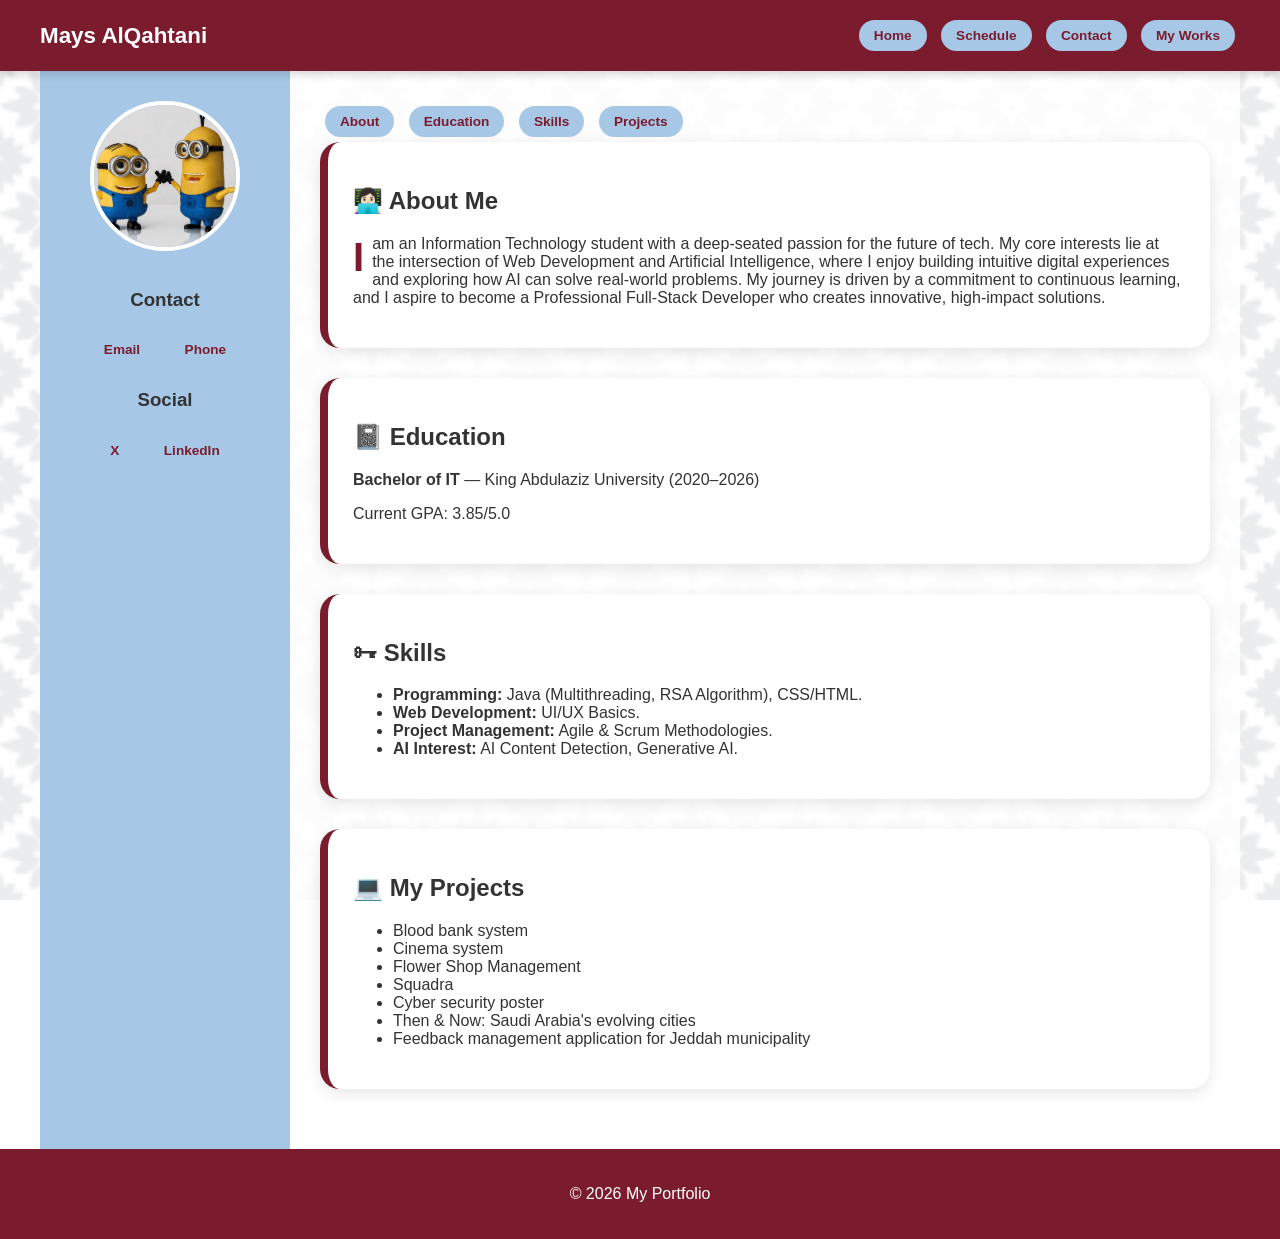
<file: index.html>
<!DOCTYPE html>
<html lang="en">
<head>
    <meta charset="UTF-8">
    <meta name="viewport" content="width=device-width, initial-scale=1.0">
    <title>Mays Portfolio</title>
    <link rel="stylesheet" href="style.css">
</head>
<body>

<header>
    <div class="header-container">
        <h1>Mays AlQahtani</h1>
        <nav>
          <a href="index.html">Home</a>
          <a href="schedule.html">Schedule</a>
          <a href="contact.html">Contact</a>
          <a href="myworks.html">My Works</a>
        </nav>
    </div>
</header>

<div class="container">

    <aside class="sidebar">
        <img src="images/profile.jpg" class="profile" alt="Profile">
        
        <h3>Contact</h3>
        <a href="mailto:maysalqahtani@gmail.com">Email</a>
        <a href="tel:+966553243057">Phone</a>
        
        <h3>Social</h3>
        <a href="https://x.com/maqh41" target="_blank">X</a>
        <a href="https://www.linkedin.com/in/mays-alqahtani-492a261a1/" target="_blank">LinkedIn</a>
    </aside>

    <main class="content">

        <nav class="jump-links">
            <a href="#about">About</a>
            <a href="#education">Education</a>
            <a href="#skills">Skills</a>
            <a href="#projects">Projects</a>
        </nav>

        <section id="about" class="card-section">
            <div class="section-header">
                <h2>👩🏻‍💻 About Me</h2>
            </div>
            <p class="about-text">
                I am an Information Technology student with a deep-seated passion for the future of tech. 
                My core interests lie at the intersection of Web Development and Artificial Intelligence, where I enjoy building intuitive digital experiences and exploring how AI can solve real-world problems. 
                My journey is driven by a commitment to continuous learning, and I aspire to become a Professional Full-Stack Developer who creates innovative, high-impact solutions.
            </p>
        </section>

        <section id="education" class="card-section">
            <div class="section-header">
                <h2>📓 Education</h2>
            </div>
            <p><strong>Bachelor of IT</strong> — King Abdulaziz University (2020–2026)</p>
            <p>Current GPA: 3.85/5.0</p>
        </section>

        <section id="skills" class="card-section">
            <div class="section-header">
                <h2>🗝 Skills</h2>
            </div>
            <ul>
                <li><strong>Programming:</strong> Java (Multithreading, RSA Algorithm), CSS/HTML.</li>
                <li><strong>Web Development:</strong> UI/UX Basics.</li>
                <li><strong>Project Management:</strong> Agile & Scrum Methodologies.</li>
                <li><strong>AI Interest:</strong> AI Content Detection, Generative AI.</li>
            </ul>
        </section>

        <section id="projects" class="card-section">
            <div class="section-header">
                <h2>💻 My Projects</h2>
            </div>
            <ul>
                <li>Blood bank system</li>
                <li>Cinema system</li>
                <li>Flower Shop Management</li>
                <li>Squadra</li>
                <li>Cyber security poster</li>
                <li>Then & Now: Saudi Arabia's evolving cities</li>
                <li>Feedback management application for Jeddah municipality</li>
            </ul>
        </section>

    </main>

</div>

<footer>
    <p>© 2026 My Portfolio</p>
</footer>

</body>
</html>
</file>
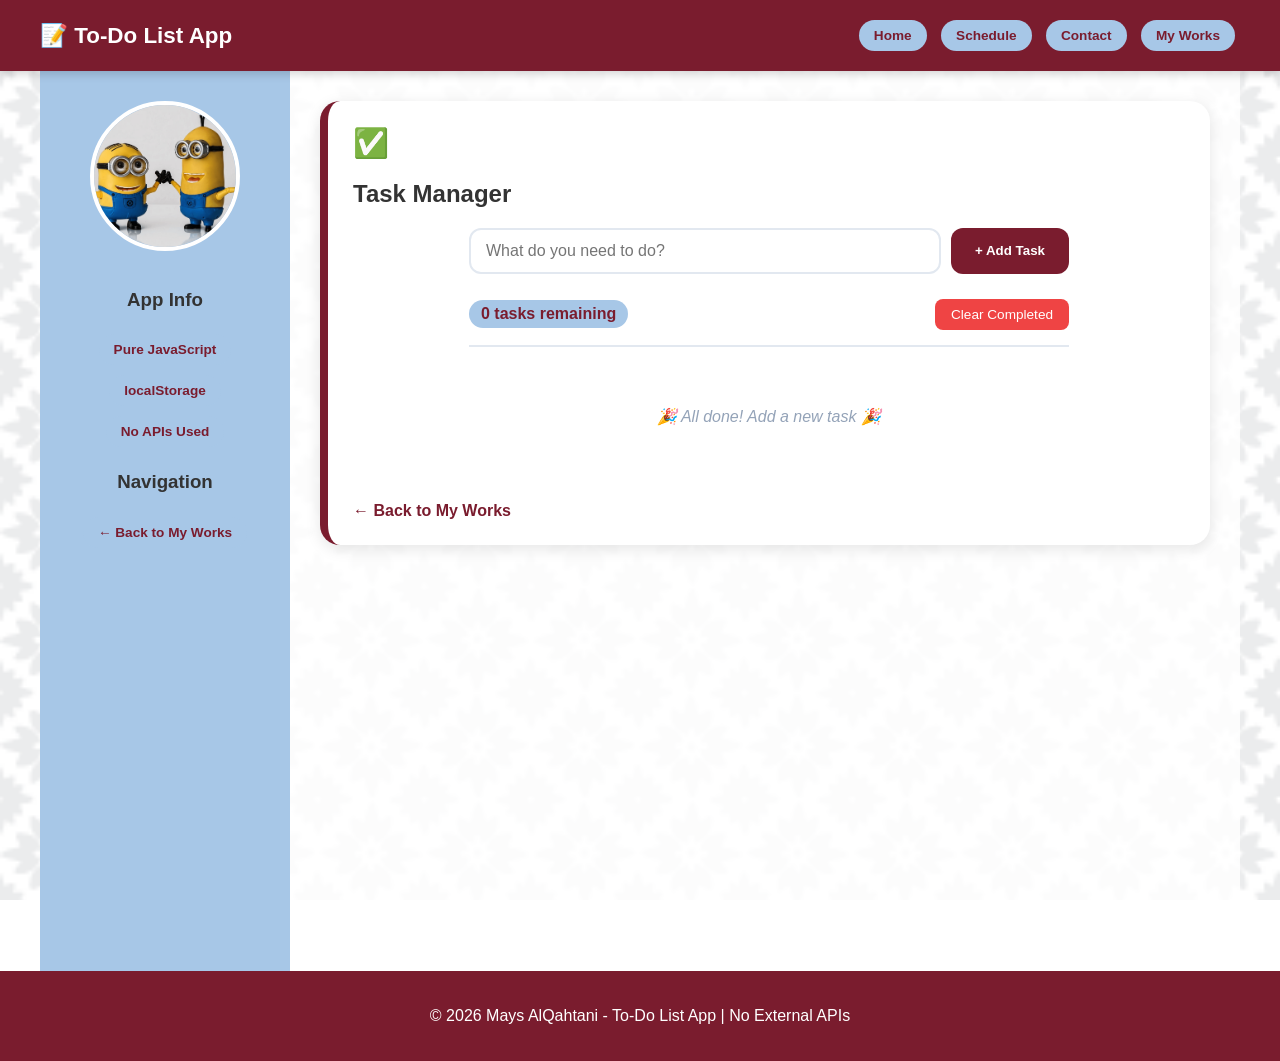
<file: app1.html>
<!DOCTYPE html>
<html lang="en">
<head>
    <meta charset="UTF-8">
    <meta name="viewport" content="width=device-width, initial-scale=1.0">
    <title>To-Do List App - Mays Portfolio</title>
    <link rel="stylesheet" href="style.css">
    <style>
        .todo-container {
            max-width: 600px;
            margin: 0 auto;
        }
        
        .todo-input-group {
            display: flex;
            gap: 10px;
            margin-bottom: 25px;
            flex-wrap: wrap;
        }
        
        .todo-input {
            flex: 1;
            padding: 12px 15px;
            border: 2px solid #e2e8f0;
            border-radius: 12px;
            font-size: 1rem;
            transition: border-color 0.2s;
        }
        
        .todo-input:focus {
            outline: none;
            border-color: var(--maroon);
        }
        
        .btn-add {
            background: var(--maroon);
            color: white;
            border: none;
            padding: 12px 24px;
            border-radius: 12px;
            font-weight: bold;
            cursor: pointer;
            transition: transform 0.2s, background 0.2s;
        }
        
        .btn-add:hover {
            background: #5e1524;
            transform: scale(1.02);
        }
        
        .todo-stats {
            display: flex;
            justify-content: space-between;
            align-items: center;
            margin-bottom: 20px;
            padding-bottom: 15px;
            border-bottom: 2px solid #e2e8f0;
        }
        
        .task-count {
            background: var(--pastel-blue);
            padding: 5px 12px;
            border-radius: 20px;
            font-weight: bold;
            color: var(--maroon);
        }
        
        .btn-clear {
            background: #ef4444;
            color: white;
            border: none;
            padding: 8px 16px;
            border-radius: 8px;
            cursor: pointer;
            font-size: 0.85rem;
        }
        
        .btn-clear:hover {
            background: #dc2626;
        }
        
        .todo-list {
            list-style: none;
            padding: 0;
        }
        
        .todo-item {
            display: flex;
            align-items: center;
            justify-content: space-between;
            background: #f8fafc;
            padding: 12px 15px;
            margin-bottom: 10px;
            border-radius: 12px;
            transition: all 0.2s;
            animation: fadeIn 0.3s ease;
        }
        
        .todo-item:hover {
            transform: translateX(5px);
            background: #f1f5f9;
        }
        
        @keyframes fadeIn {
            from {
                opacity: 0;
                transform: translateY(-10px);
            }
            to {
                opacity: 1;
                transform: translateY(0);
            }
        }
        
        .todo-check {
            margin-right: 12px;
            width: 22px;
            height: 22px;
            cursor: pointer;
            accent-color: var(--maroon);
        }
        
        .todo-text {
            flex: 1;
            font-size: 1rem;
            word-break: break-word;
        }
        
        .todo-text.completed {
            text-decoration: line-through;
            color: #94a3b8;
        }
        
        .todo-date {
            font-size: 0.7rem;
            color: #94a3b8;
            margin-right: 10px;
        }
        
        .delete-btn {
            background: none;
            border: none;
            font-size: 1.2rem;
            cursor: pointer;
            color: #ef4444;
            padding: 5px 10px;
            border-radius: 8px;
            transition: background 0.2s;
        }
        
        .delete-btn:hover {
            background: #fee2e2;
        }
        
        .empty-message {
            text-align: center;
            color: #94a3b8;
            padding: 40px;
            font-style: italic;
        }
        
        .back-link {
            display: inline-block;
            margin-top: 20px;
            color: var(--maroon);
            text-decoration: none;
            font-weight: bold;
        }
        
        .back-link:hover {
            text-decoration: underline;
        }
    </style>
</head>
<body>

<header>
    <div class="header-container">
        <h1>📝 To-Do List App</h1>
        <nav>
            <a href="index.html">Home</a>
            <a href="schedule.html">Schedule</a>
            <a href="contact.html">Contact</a>
            <a href="myworks.html">My Works</a>
        </nav>
    </div>
</header>

<div class="container">
    <aside class="sidebar">
        <img src="images/profile.jpg" class="profile" alt="Profile Picture">
        <h3>App Info</h3>
        <a href="#">Pure JavaScript</a>
        <a href="#">localStorage</a>
        <a href="#">No APIs Used</a>
        <h3>Navigation</h3>
        <a href="myworks.html">← Back to My Works</a>
    </aside>

    <main class="content">
        <section class="card-section">
            <div class="section-header">
                <span class="section-icon">✅</span>
                <h2>Task Manager</h2>
            </div>
            
            <div class="todo-container">
                <div class="todo-input-group">
                    <input type="text" id="taskInput" class="todo-input" placeholder="What do you need to do?" onkeypress="if(event.key==='Enter') addTask()">
                    <button class="btn-add" onclick="addTask()">+ Add Task</button>
                </div>
                
                <div class="todo-stats">
                    <span class="task-count" id="taskCount">0 tasks remaining</span>
                    <button class="btn-clear" onclick="clearCompleted()">Clear Completed</button>
                </div>
                
                <ul class="todo-list" id="todoList">
                    <li class="empty-message">✨ Add your first task above! ✨</li>
                </ul>
            </div>
            
            <a href="myworks.html" class="back-link">← Back to My Works</a>
        </section>
    </main>
</div>

<footer>
    <p>© 2026 Mays AlQahtani - To-Do List App | No External APIs</p>
</footer>

<script>
    // Load tasks from localStorage
    let tasks = JSON.parse(localStorage.getItem('tasks')) || [];
    
    // Save tasks to localStorage
    function saveTasks() {
        localStorage.setItem('tasks', JSON.stringify(tasks));
    }
    
    // Add a new task
    function addTask() {
        const input = document.getElementById('taskInput');
        const taskText = input.value.trim();
        
        if (taskText === '') {
            alert('Please enter a task!');
            return;
        }
        
        const task = {
            id: Date.now(),
            text: taskText,
            completed: false,
            createdAt: new Date().toLocaleDateString()
        };
        
        tasks.push(task);
        saveTasks();
        input.value = '';
        renderTasks();
    }
    
    // Toggle task completion
    function toggleTask(id) {
        const task = tasks.find(t => t.id === id);
        if (task) {
            task.completed = !task.completed;
            saveTasks();
            renderTasks();
        }
    }
    
    // Delete a task
    function deleteTask(id) {
        tasks = tasks.filter(t => t.id !== id);
        saveTasks();
        renderTasks();
    }
    
    // Clear all completed tasks
    function clearCompleted() {
        tasks = tasks.filter(t => !t.completed);
        saveTasks();
        renderTasks();
    }
    
    // Render tasks to the DOM
    function renderTasks() {
        const todoList = document.getElementById('todoList');
        const taskCountSpan = document.getElementById('taskCount');
        
        const remainingTasks = tasks.filter(t => !t.completed).length;
        taskCountSpan.textContent = `${remainingTasks} task${remainingTasks !== 1 ? 's' : ''} remaining`;
        
        if (tasks.length === 0) {
            todoList.innerHTML = '<li class="empty-message">🎉 All done! Add a new task 🎉</li>';
            return;
        }
        
        todoList.innerHTML = tasks.map(task => `
            <li class="todo-item" data-id="${task.id}">
                <input type="checkbox" class="todo-check" ${task.completed ? 'checked' : ''} onchange="toggleTask(${task.id})">
                <span class="todo-text ${task.completed ? 'completed' : ''}">${escapeHtml(task.text)}</span>
                <span class="todo-date">${task.createdAt}</span>
                <button class="delete-btn" onclick="deleteTask(${task.id})">🗑️</button>
            </li>
        `).join('');
    }
    
    // Helper function to escape HTML
    function escapeHtml(text) {
        const div = document.createElement('div');
        div.textContent = text;
        return div.innerHTML;
    }
    
    // Initial render
    renderTasks();
</script>

</body>
</html>
</file>
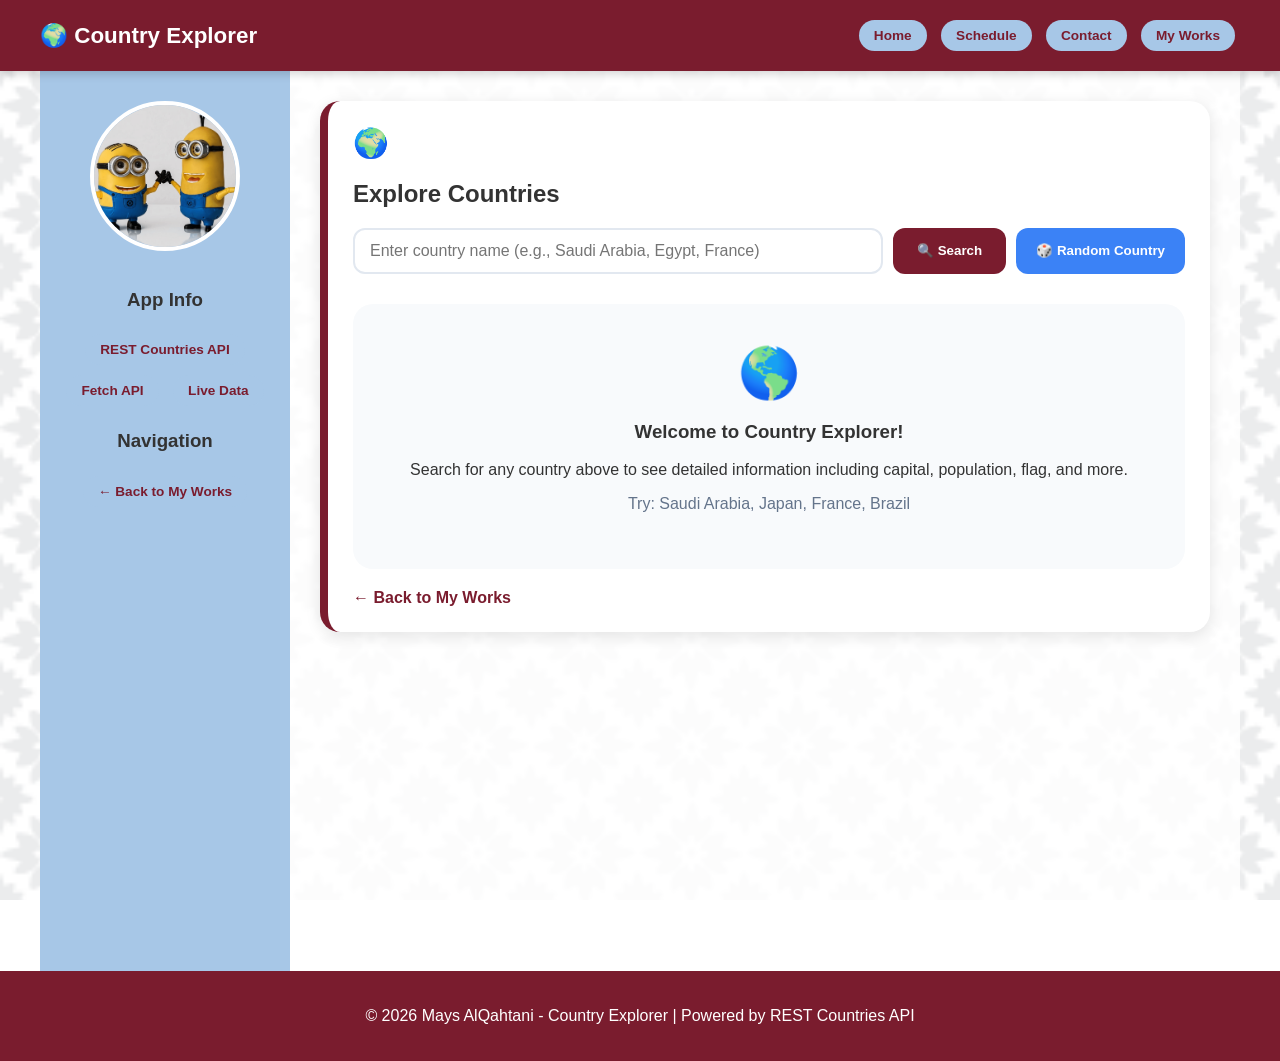
<file: app2.html>
<!DOCTYPE html>
<html lang="en">
<head>
    <meta charset="UTF-8">
    <meta name="viewport" content="width=device-width, initial-scale=1.0">
    <title>Country Explorer - Mays Portfolio</title>
    <link rel="stylesheet" href="style.css">
    <style>
        .search-container {
            display: flex;
            gap: 10px;
            margin-bottom: 30px;
            flex-wrap: wrap;
        }
        
        .search-input {
            flex: 1;
            padding: 12px 15px;
            border: 2px solid #e2e8f0;
            border-radius: 12px;
            font-size: 1rem;
        }
        
        .search-input:focus {
            outline: none;
            border-color: var(--maroon);
        }
        
        .btn-search {
            background: var(--maroon);
            color: white;
            border: none;
            padding: 12px 24px;
            border-radius: 12px;
            font-weight: bold;
            cursor: pointer;
        }
        
        .btn-random {
            background: #3b82f6;
            color: white;
            border: none;
            padding: 12px 20px;
            border-radius: 12px;
            font-weight: bold;
            cursor: pointer;
        }
        
        .loading {
            text-align: center;
            padding: 40px;
        }
        
        .spinner {
            border: 4px solid #f3f3f3;
            border-top: 4px solid var(--maroon);
            border-radius: 50%;
            width: 50px;
            height: 50px;
            animation: spin 1s linear infinite;
            margin: 0 auto 15px;
        }
        
        @keyframes spin {
            0% { transform: rotate(0deg); }
            100% { transform: rotate(360deg); }
        }
        
        .error-message {
            background: #fee2e2;
            color: #dc2626;
            padding: 20px;
            border-radius: 12px;
            text-align: center;
        }
        
        .country-card {
            background: #f8fafc;
            border-radius: 20px;
            overflow: hidden;
            animation: fadeIn 0.4s ease;
        }
        
        .country-header {
            background: linear-gradient(135deg, var(--maroon), #5e1524);
            color: white;
            padding: 20px;
            text-align: center;
        }
        
        .country-flag {
            font-size: 80px;
            margin-bottom: 10px;
        }
        
        .country-name {
            font-size: 2rem;
            margin: 10px 0;
        }
        
        .country-info {
            padding: 25px;
        }
        
        .info-grid {
            display: grid;
            grid-template-columns: repeat(auto-fit, minmax(200px, 1fr));
            gap: 20px;
            margin-bottom: 20px;
        }
        
        .info-item {
            background: white;
            padding: 15px;
            border-radius: 12px;
            box-shadow: 0 1px 3px rgba(0,0,0,0.1);
        }
        
        .info-label {
            font-weight: bold;
            color: var(--maroon);
            display: block;
            margin-bottom: 5px;
            font-size: 0.85rem;
            text-transform: uppercase;
        }
        
        .info-value {
            font-size: 1.1rem;
        }
        
        .languages-list {
            display: flex;
            flex-wrap: wrap;
            gap: 8px;
            margin-top: 10px;
        }
        
        .language-tag {
            background: var(--pastel-blue);
            padding: 5px 12px;
            border-radius: 20px;
            font-size: 0.85rem;
        }
        
        .borders-list {
            display: flex;
            flex-wrap: wrap;
            gap: 8px;
            margin-top: 10px;
        }
        
        .border-tag {
            background: #e2e8f0;
            padding: 5px 12px;
            border-radius: 20px;
            font-size: 0.85rem;
        }
        
        @keyframes fadeIn {
            from { opacity: 0; transform: translateY(20px); }
            to { opacity: 1; transform: translateY(0); }
        }
        
        .back-link {
            display: inline-block;
            margin-top: 20px;
            color: var(--maroon);
            text-decoration: none;
            font-weight: bold;
        }
    </style>
</head>
<body>

<header>
    <div class="header-container">
        <h1>🌍 Country Explorer</h1>
        <nav>
            <a href="index.html">Home</a>
            <a href="schedule.html">Schedule</a>
            <a href="contact.html">Contact</a>
            <a href="myworks.html">My Works</a>
        </nav>
    </div>
</header>

<div class="container">
    <aside class="sidebar">
        <img src="images/profile.jpg" class="profile" alt="Profile Picture">
        <h3>App Info</h3>
        <a href="#">REST Countries API</a>
        <a href="#">Fetch API</a>
        <a href="#">Live Data</a>
        <h3>Navigation</h3>
        <a href="myworks.html">← Back to My Works</a>
    </aside>

    <main class="content">
        <section class="card-section">
            <div class="section-header">
                <span class="section-icon">🌍</span>
                <h2>Explore Countries</h2>
            </div>
            
            <div class="search-container">
                <input type="text" id="countryInput" class="search-input" placeholder="Enter country name (e.g., Saudi Arabia, Egypt, France)" onkeypress="if(event.key==='Enter') searchCountry()">
                <button class="btn-search" onclick="searchCountry()">🔍 Search</button>
                <button class="btn-random" onclick="randomCountry()">🎲 Random Country</button>
            </div>
            
            <div id="resultContainer">
                <!-- Results will appear here -->
                <div class="country-card" style="text-align: center; padding: 40px; background: #f8fafc;">
                    <span style="font-size: 50px;">🌎</span>
                    <h3>Welcome to Country Explorer!</h3>
                    <p>Search for any country above to see detailed information including capital, population, flag, and more.</p>
                    <p style="margin-top: 15px; color: #64748b;">Try: Saudi Arabia, Japan, France, Brazil</p>
                </div>
            </div>
            
            <a href="myworks.html" class="back-link">← Back to My Works</a>
        </section>
    </main>
</div>

<footer>
    <p>© 2026 Mays AlQahtani - Country Explorer | Powered by REST Countries API</p>
</footer>

<script>
    const API_BASE = 'https://restcountries.com/v3.1';
    
    async function searchCountry() {
        const input = document.getElementById('countryInput');
        const countryName = input.value.trim();
        
        if (!countryName) {
            alert('Please enter a country name!');
            return;
        }
        
        showLoading();
        
        try {
            const response = await fetch(`${API_BASE}/name/${encodeURIComponent(countryName)}?fullText=false`);
            
            if (!response.ok) {
                if (response.status === 404) {
                    showError(`No country found with name "${countryName}". Please check spelling and try again.`);
                } else {
                    showError('Something went wrong. Please try again later.');
                }
                return;
            }
            
            const data = await response.json();
            if (data && data.length > 0) {
                displayCountry(data[0]);
            } else {
                showError(`No results found for "${countryName}"`);
            }
        } catch (error) {
            console.error('Error fetching country data:', error);
            showError('Network error. Please check your connection and try again.');
        }
    }
    
    async function randomCountry() {
        showLoading();
        
        try {
            // Get a list of all countries
            const response = await fetch(`${API_BASE}/all?fields=name,cca3`);
            const allCountries = await response.json();
            
            // Pick a random country
            const randomIndex = Math.floor(Math.random() * allCountries.length);
            const randomCountryCode = allCountries[randomIndex].cca3;
            
            // Fetch details for the random country
            const detailResponse = await fetch(`${API_BASE}/alpha/${randomCountryCode}`);
            const countryData = await detailResponse.json();
            
            displayCountry(countryData);
            
            // Update input field
            document.getElementById('countryInput').value = countryData.name.common;
            
        } catch (error) {
            console.error('Error fetching random country:', error);
            showError('Could not fetch a random country. Please try again.');
        }
    }
    
    function displayCountry(country) {
        const container = document.getElementById('resultContainer');
        
        // Get capital (handling multiple capitals)
        const capital = country.capital ? country.capital.join(', ') : 'N/A';
        
        // Get currencies
        let currencies = 'N/A';
        if (country.currencies) {
            currencies = Object.values(country.currencies).map(c => `${c.name} (${c.symbol || ''})`).join(', ');
        }
        
        // Get languages
        let languages = [];
        if (country.languages) {
            languages = Object.values(country.languages);
        }
        
        // Get borders
        let borders = country.borders || [];
        
        // Get population formatted
        const population = country.population ? new Intl.NumberFormat().format(country.population) : 'N/A';
        
        // Get area formatted
        const area = country.area ? new Intl.NumberFormat().format(Math.round(country.area)) + ' km²' : 'N/A';
        
        container.innerHTML = `
            <div class="country-card">
                <div class="country-header">
                    <div class="country-flag">${country.flag || '🏳️'}</div>
                    <h2 class="country-name">${country.name.common}</h2>
                    ${country.name.official !== country.name.common ? `<p>${country.name.official}</p>` : ''}
                </div>
                <div class="country-info">
                    <div class="info-grid">
                        <div class="info-item">
                            <span class="info-label">🏙️ Capital</span>
                            <span class="info-value">${capital}</span>
                        </div>
                        <div class="info-item">
                            <span class="info-label">👥 Population</span>
                            <span class="info-value">${population}</span>
                        </div>
                        <div class="info-item">
                            <span class="info-label">🗺️ Area</span>
                            <span class="info-value">${area}</span>
                        </div>
                        <div class="info-item">
                            <span class="info-label">🌐 Region</span>
                            <span class="info-value">${country.region || 'N/A'} ${country.subregion ? `(${country.subregion})` : ''}</span>
                        </div>
                        <div class="info-item">
                            <span class="info-label">💰 Currency</span>
                            <span class="info-value">${currencies}</span>
                        </div>
                        <div class="info-item">
                            <span class="info-label">📞 Calling Code</span>
                            <span class="info-value">${country.idd?.root || ''}${country.idd?.suffixes?.[0] || 'N/A'}</span>
                        </div>
                    </div>
                    
                    <div class="info-item" style="margin-bottom: 15px;">
                        <span class="info-label">🗣️ Languages</span>
                        <div class="languages-list">
                            ${languages.map(lang => `<span class="language-tag">${lang}</span>`).join('') || '<span>N/A</span>'}
                        </div>
                    </div>
                    
                    ${borders.length > 0 ? `
                    <div class="info-item">
                        <span class="info-label">🛂 Borders</span>
                        <div class="borders-list">
                            ${borders.map(border => `<span class="border-tag">${border}</span>`).join('')}
                        </div>
                    </div>
                    ` : ''}
                    
                    ${country.maps?.googleMaps ? `
                    <div class="info-item" style="text-align: center; margin-top: 15px;">
                        <a href="${country.maps.googleMaps}" target="_blank" style="color: var(--maroon);">📍 View on Google Maps →</a>
                    </div>
                    ` : ''}
                </div>
            </div>
        `;
    }
    
    function showLoading() {
        const container = document.getElementById('resultContainer');
        container.innerHTML = `
            <div class="loading">
                <div class="spinner"></div>
                <p>Fetching country data... 🌍</p>
            </div>
        `;
    }
    
    function showError(message) {
        const container = document.getElementById('resultContainer');
        container.innerHTML = `
            <div class="error-message">
                <span style="font-size: 40px;">😕</span>
                <p style="margin-top: 10px;">${message}</p>
            </div>
        `;
    }
</script>

</body>
</html>
</file>
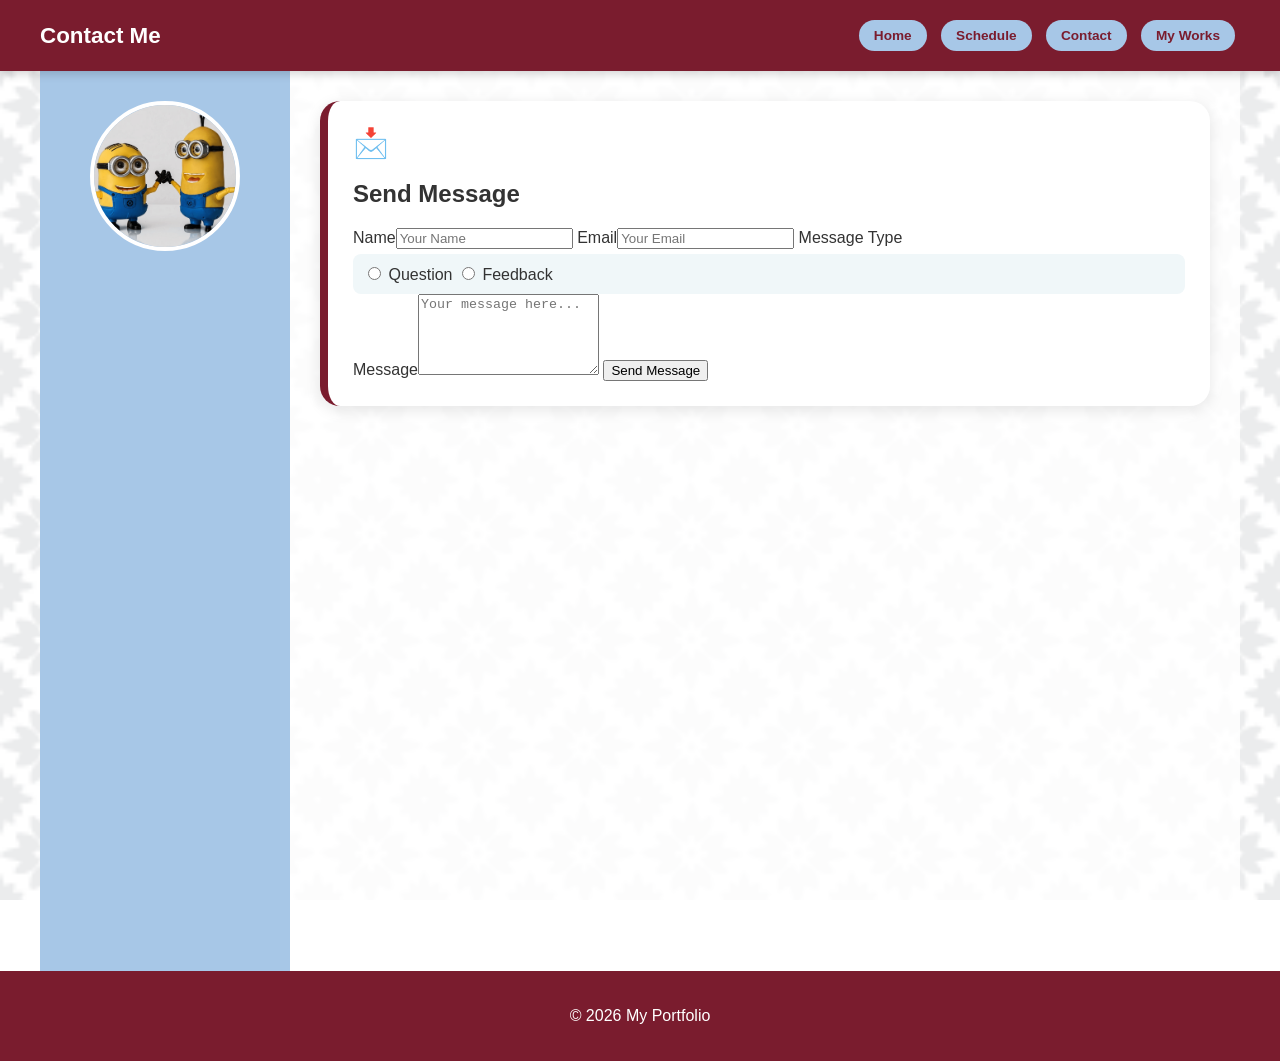
<file: contact.html>
<!DOCTYPE html>
<html lang="en">
<head>
    <meta charset="UTF-8">
    <title>Contact Me</title>
    <link rel="stylesheet" href="style.css">
</head>
<body>
<header>
    <div class="header-container">
        <h1>Contact Me</h1>
       <nav>
         <a href="index.html">Home</a>
         <a href="schedule.html">Schedule</a>
         <a href="contact.html">Contact</a>
         <a href="myworks.html">My Works</a>
       </nav>
    </div>
</header>
<div class="container">
    <aside class="sidebar"><img src="images/profile.jpg" class="profile"></aside>
    <main class="content">
        <section class="card-section">
            <div class="section-header"><span class="section-icon">📩</span><h2>Send Message</h2></div>
            <form action="https://webhook.site/YOUR-ID" method="POST">
                <label>Name</label><input type="text" placeholder="Your Name" required>
                <label>Email</label><input type="email" placeholder="Your Email">
                <label>Message Type</label>
                <div style="background:#f0f7f9; padding:10px; border-radius:8px; margin-top:5px;">
                    <input type="radio" name="type" value="Question"> Question
                    <input type="radio" name="type" value="Feedback"> Feedback
                </div>
                <label>Message</label><textarea rows="5" placeholder="Your message here..."></textarea>
                <button type="submit">Send Message</button>
            </form>
        </section>
    </main>
</div>
<footer><p>© 2026 My Portfolio</p></footer>
</body>
</html>
</file>
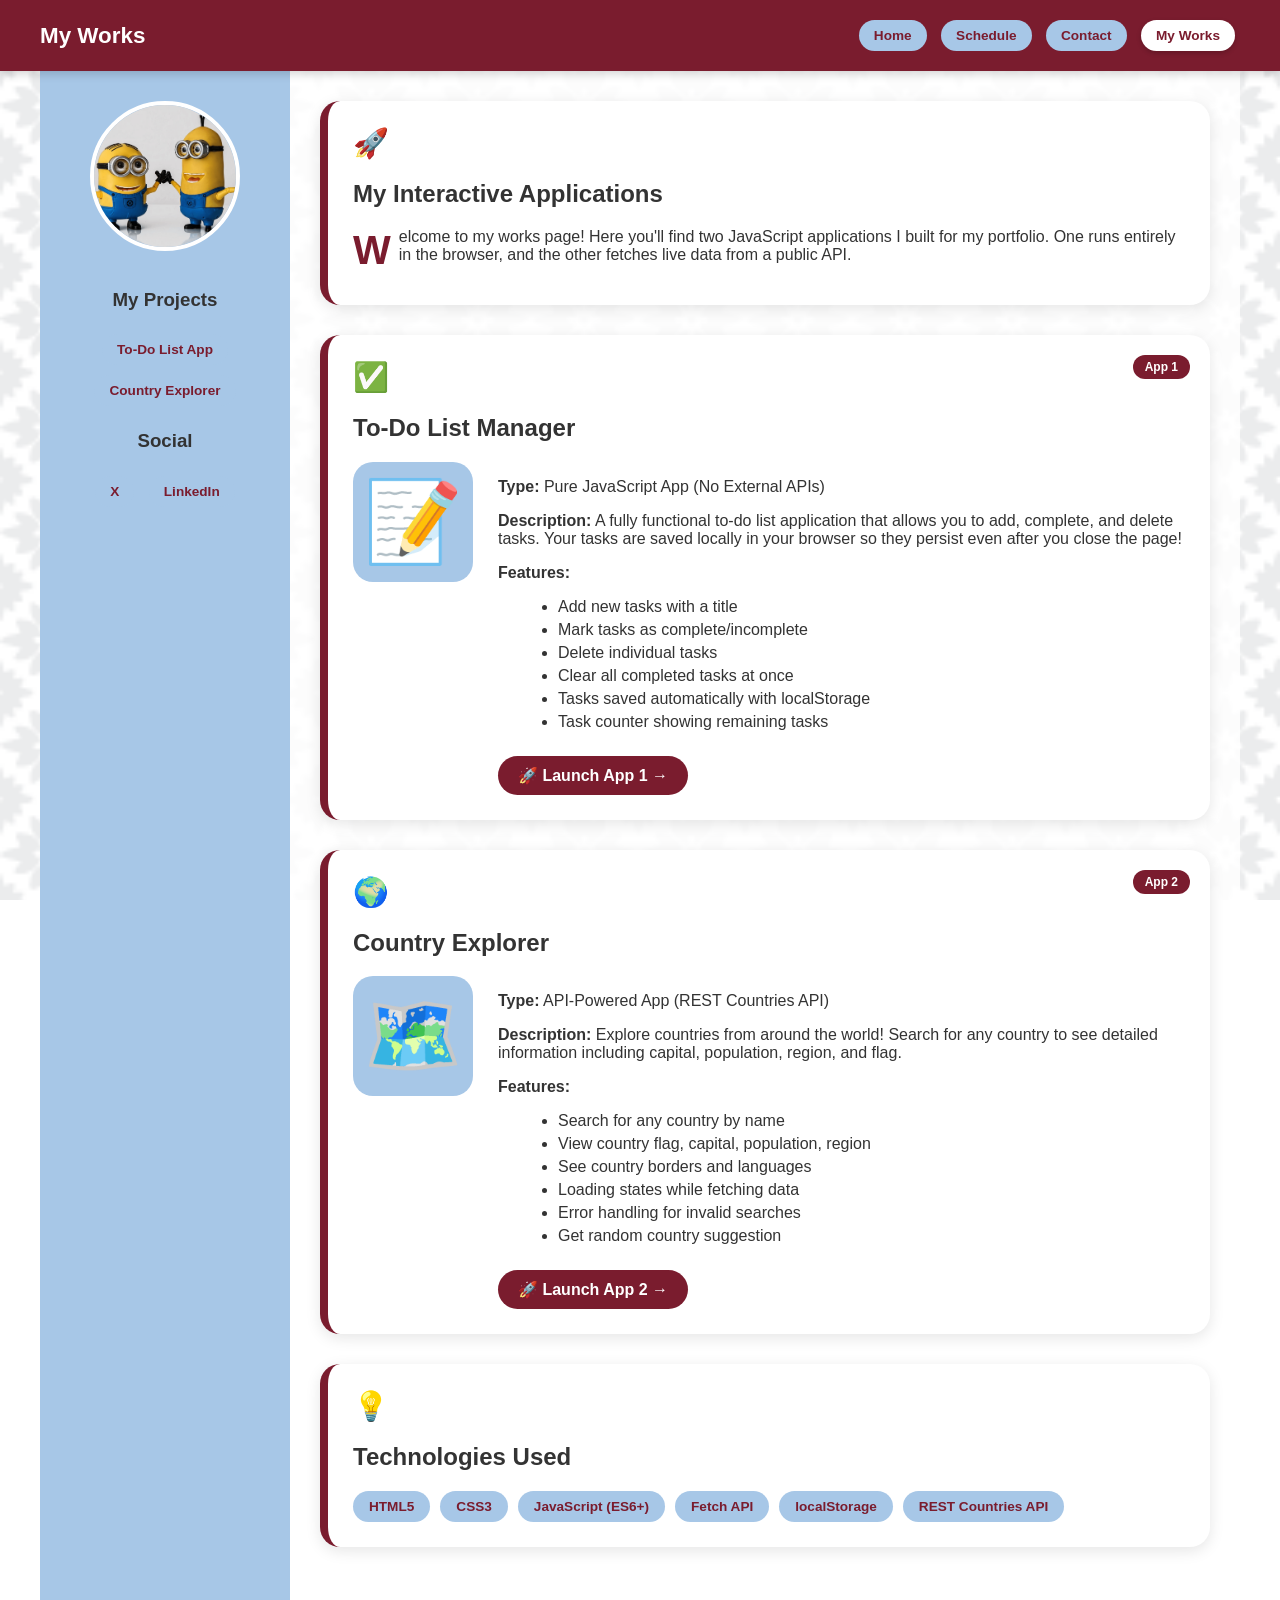
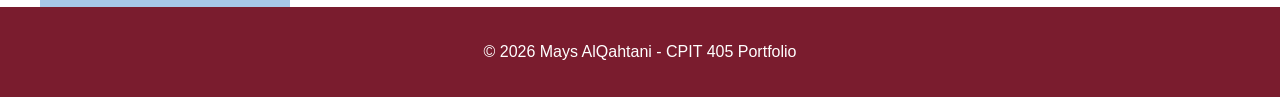
<file: myworks.html>
<!DOCTYPE html>
<html lang="en">
<head>
    <meta charset="UTF-8">
    <meta name="viewport" content="width=device-width, initial-scale=1.0">
    <title>My Works - Mays Portfolio</title>
    <link rel="stylesheet" href="style.css">
</head>
<body>

<header>
    <div class="header-container">
        <h1>My Works</h1>
        <nav>
            <a href="index.html">Home</a>
            <a href="schedule.html">Schedule</a>
            <a href="contact.html">Contact</a>
            <a href="myworks.html" class="active">My Works</a>
        </nav>
    </div>
</header>

<div class="container">
    <aside class="sidebar">
        <img src="images/profile.jpg" class="profile" alt="Profile Picture">
        <h3>My Projects</h3>
        <a href="#app1">To-Do List App</a>
        <a href="#app2">Country Explorer</a>
        <h3>Social</h3>
        <a href="https://x.com/maqh41" target="_blank">X</a>
        <a href="https://www.linkedin.com/in/mays-alqahtani-492a261a1/" target="_blank">LinkedIn</a>
    </aside>

    <main class="content">
        <section class="card-section">
            <div class="section-header">
                <span class="section-icon">🚀</span>
                <h2>My Interactive Applications</h2>
            </div>
            <p class="about-text">Welcome to my works page! Here you'll find two JavaScript applications I built for my portfolio. One runs entirely in the browser, and the other fetches live data from a public API.</p>
        </section>

        <!-- App 1 Card -->
        <section id="app1" class="card-section project-card">
            <div class="project-badge">App 1</div>
            <div class="section-header">
                <span class="section-icon">✅</span>
                <h2>To-Do List Manager</h2>
            </div>
            <div class="project-content">
                <div class="project-preview">
                    <div class="preview-icon">📝</div>
                </div>
                <div class="project-details">
                    <p><strong>Type:</strong> Pure JavaScript App (No External APIs)</p>
                    <p><strong>Description:</strong> A fully functional to-do list application that allows you to add, complete, and delete tasks. Your tasks are saved locally in your browser so they persist even after you close the page!</p>
                    <p><strong>Features:</strong></p>
                    <ul>
                        <li>Add new tasks with a title</li>
                        <li>Mark tasks as complete/incomplete</li>
                        <li>Delete individual tasks</li>
                        <li>Clear all completed tasks at once</li>
                        <li>Tasks saved automatically with localStorage</li>
                        <li>Task counter showing remaining tasks</li>
                    </ul>
                    <a href="app1.html" class="btn btn-primary">🚀 Launch App 1 →</a>
                </div>
            </div>
        </section>

        <!-- App 2 Card -->
        <section id="app2" class="card-section project-card">
            <div class="project-badge">App 2</div>
            <div class="section-header">
                <span class="section-icon">🌍</span>
                <h2>Country Explorer</h2>
            </div>
            <div class="project-content">
                <div class="project-preview">
                    <div class="preview-icon">🗺️</div>
                </div>
                <div class="project-details">
                    <p><strong>Type:</strong> API-Powered App (REST Countries API)</p>
                    <p><strong>Description:</strong> Explore countries from around the world! Search for any country to see detailed information including capital, population, region, and flag.</p>
                    <p><strong>Features:</strong></p>
                    <ul>
                        <li>Search for any country by name</li>
                        <li>View country flag, capital, population, region</li>
                        <li>See country borders and languages</li>
                        <li>Loading states while fetching data</li>
                        <li>Error handling for invalid searches</li>
                        <li>Get random country suggestion</li>
                    </ul>
                    <a href="app2.html" class="btn btn-primary">🚀 Launch App 2 →</a>
                </div>
            </div>
        </section>

        <section class="card-section">
            <div class="section-header">
                <span class="section-icon">💡</span>
                <h2>Technologies Used</h2>
            </div>
            <div class="tech-stack">
                <span class="tech-tag">HTML5</span>
                <span class="tech-tag">CSS3</span>
                <span class="tech-tag">JavaScript (ES6+)</span>
                <span class="tech-tag">Fetch API</span>
                <span class="tech-tag">localStorage</span>
                <span class="tech-tag">REST Countries API</span>
            </div>
        </section>
    </main>
</div>

<footer>
    <p>© 2026 Mays AlQahtani - CPIT 405 Portfolio</p>
</footer>

</body>
</html>
</file>
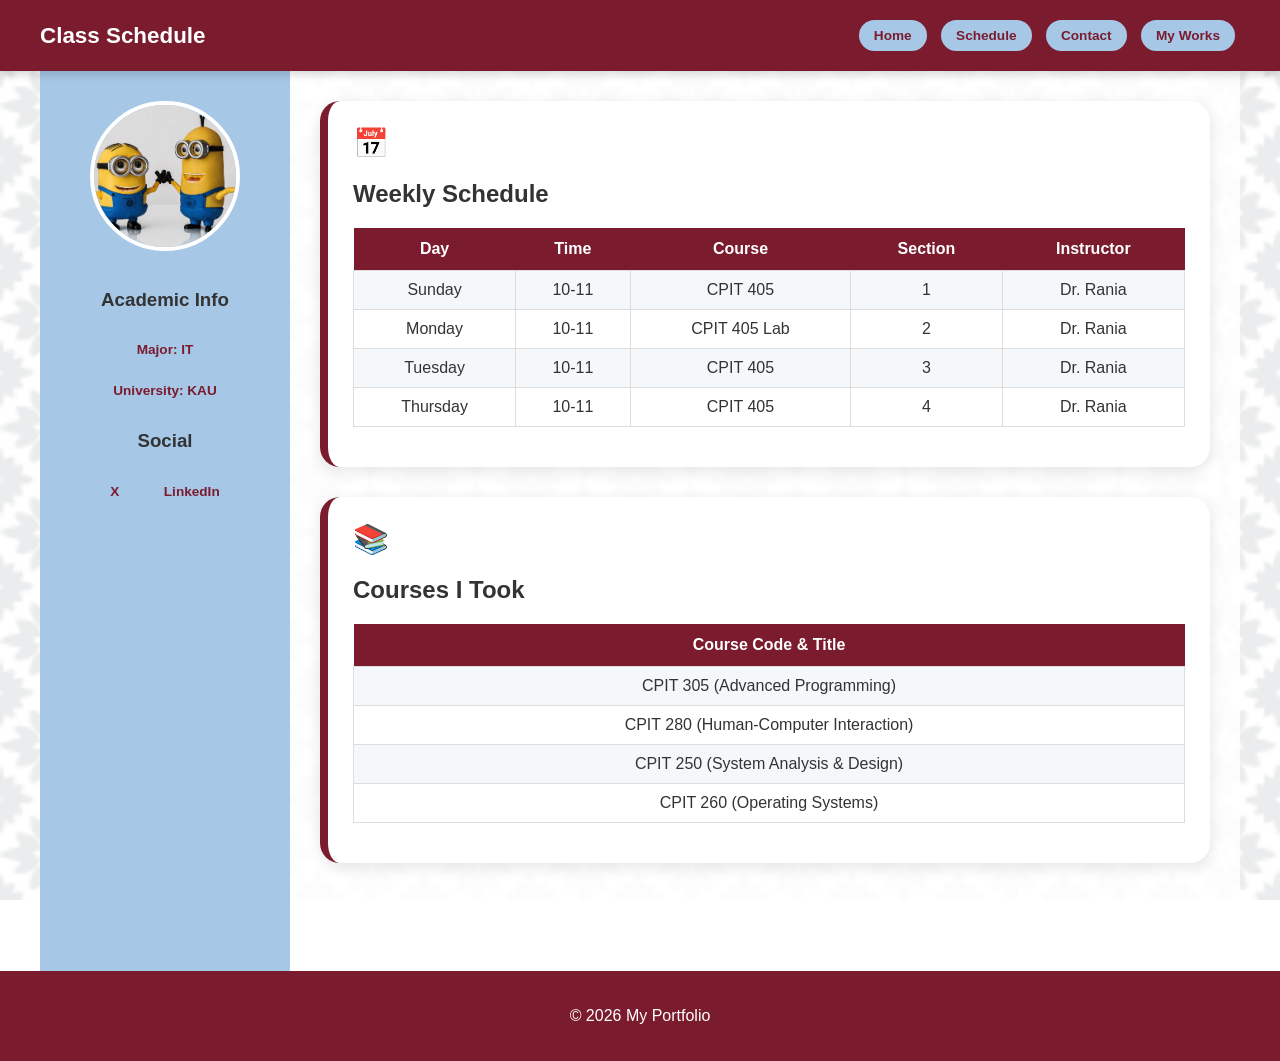
<file: schedule.html>
<!DOCTYPE html>
<html lang="en">
<head>
    <meta charset="UTF-8">
    <meta name="viewport" content="width=device-width, initial-scale=1.0">
    <title>Class Schedule</title>
    <link rel="stylesheet" href="style.css">
</head>
<body>

<header>
    <div class="header-container">
        <h1>Class Schedule</h1>
        <nav>
          <a href="index.html">Home</a>
          <a href="schedule.html">Schedule</a>
          <a href="contact.html">Contact</a>
          <a href="myworks.html">My Works</a>
        </nav>
    </div>
</header>

<div class="container">

    <aside class="sidebar">
        <img src="images/profile.jpg" class="profile" alt="Profile Picture">
        
        <h3>Academic Info</h3>
        <a href="#">Major: IT</a>
        <a href="#">University: KAU</a>
        
        <h3>Social</h3>
        <a href="https://x.com/maqh41" target="_blank">X</a>
        <a href="https://www.linkedin.com/in/mays-alqahtani-492a261a1/" target="_blank">LinkedIn</a>
    </aside>

    <main class="content">

        <section class="card-section">
            <div class="section-header">
                <span class="section-icon"> 📅 </span>
                <h2> Weekly Schedule </h2>
            </div>
            <table>
                <thead>
                    <tr>
                        <th>Day</th>
                        <th>Time</th>
                        <th>Course</th>
                        <th>Section</th>
                        <th>Instructor</th>
                    </tr>
                </thead>
                <tbody>
                    <tr>
                        <td>Sunday</td>
                        <td>10-11</td>
                        <td>CPIT 405</td>
                        <td>1</td>
                        <td>Dr. Rania</td>
                    </tr>
                    <tr>
                        <td>Monday</td>
                        <td>10-11</td>
                        <td>CPIT 405 Lab</td>
                        <td>2</td>
                        <td>Dr. Rania</td>
                    </tr>
                    <tr>
                        <td>Tuesday</td>
                        <td>10-11</td>
                        <td>CPIT 405</td>
                        <td>3</td>
                        <td>Dr. Rania</td>
                    </tr>
                    <tr>
                        <td>Thursday</td>
                        <td>10-11</td>
                        <td>CPIT 405</td>
                        <td>4</td>
                        <td>Dr. Rania</td>
                    </tr>
                </tbody>
            </table>
        </section>

        <section class="card-section">
            <div class="section-header">
                <span class="section-icon"> 📚 </span>
                <h2> Courses I Took </h2>
            </div>
            <table>
                <thead>
                    <tr>
                        <th>Course Code & Title</th>
                    </tr>
                </thead>
                <tbody>
                    <tr><td>CPIT 305 (Advanced Programming)</td></tr>
                    <tr><td>CPIT 280 (Human-Computer Interaction)</td></tr>
                    <tr><td>CPIT 250 (System Analysis & Design)</td></tr>
                    <tr><td>CPIT 260 (Operating Systems)</td></tr>
                </tbody>
            </table>
        </section>

    </main>

</div>

<footer>
    <p>© 2026 My Portfolio</p>
</footer>

</body>
</html>
</file>
<file: style.css>
:root {
    --maroon: #7A1C2E;
    --pastel-blue: #A7C7E7;
    --white: #ffffff;
}

* {
    box-sizing: border-box;
}

html {
    scroll-behavior: smooth;
    scroll-padding-top: 110px;
}

body {
    margin: 0;
    font-family: 'Arial', sans-serif;
    background-image: url("images/bg.jpg");
    background-size: cover;
    background-attachment: fixed;
    color: #333;
}

header {
    position: sticky;
    top: 0;
    background: var(--maroon);
    color: var(--white);
    padding: 15px;
    z-index: 1000;
    box-shadow: 0 2px 10px rgba(0,0,0,0.2);
}

.header-container {
    display: flex;
    justify-content: space-between;
    align-items: center;
    max-width: 1200px;
    margin: 0 auto;
    flex-wrap: wrap;
}

header h1 {
    margin: 0;
    font-size: 1.4rem;
}

nav a, .jump-links a, .sidebar a {
    text-decoration: none;
    color: var(--maroon) !important;
    background-color: var(--pastel-blue);
    padding: 8px 15px;
    border-radius: 20px;
    font-weight: bold;
    font-size: 0.85em;
    transition: 0.3s;
    display: inline-block;
    margin: 5px;
}

nav a:hover, .jump-links a:hover, .sidebar a:hover {
    background-color: var(--white);
    transform: translateY(-2px);
}

.container {
    display: flex;
    max-width: 1200px;
    margin: 0 auto;
    flex-wrap: wrap;
}

.sidebar {
    flex: 0 0 250px;
    background: var(--pastel-blue);
    padding: 30px 15px;
    text-align: center;
    min-height: 100vh;
}

.profile {
    width: 150px;
    height: 150px;
    border-radius: 50%;
    border: 4px solid var(--white);
    object-fit: cover;
    margin-bottom: 15px;
}

.content {
    flex: 1;
    padding: 30px;
    background: rgba(255, 255, 255, 0.85);
    min-width: 320px;
}

.card-section {
    background-color: var(--white);
    border-radius: 20px;
    padding: 25px;
    margin-bottom: 30px;
    border-left: 8px solid var(--maroon);
    box-shadow: 0 4px 15px rgba(0,0,0,0.1);
}

.about-text::first-letter {
    font-size: 40px;
    color: var(--maroon);
    font-weight: bold;
    float: left;
    margin-right: 8px;
}

table {
    width: 100%;
    border-collapse: collapse;
    margin: 15px 0;
    background: white;
}

th {
    background: var(--maroon);
    color: white;
    padding: 12px;
}

td {
    border: 1px solid #ddd;
    padding: 10px;
    text-align: center;
}

tbody tr:nth-child(odd) {
    background-color: #f4f8fb;
}

tbody tr:hover {
    background-color: var(--pastel-blue);
}

footer {
    text-align: center;
    padding: 20px;
    background: var(--maroon);
    color: var(--white);
}

@media (max-width: 768px) {
    .header-container {
        flex-direction: column;
    }
    .container {
        flex-direction: column;
    }
    .sidebar {
        flex: 1 1 auto;
        width: 100%;
        min-height: auto;
    }
    .content {
        padding: 15px;
    }
    table {
        font-size: 12px;
        display: block;
        overflow-x: auto;
    }
}

nav a.active {
    background-color: var(--white);
    color: var(--maroon) !important;
    box-shadow: 0 2px 5px rgba(0,0,0,0.2);
}

.project-card {
    position: relative;
    overflow: hidden;
}

.project-badge {
    position: absolute;
    top: 20px;
    right: 20px;
    background: var(--maroon);
    color: white;
    padding: 5px 12px;
    border-radius: 20px;
    font-size: 0.75rem;
    font-weight: bold;
}

.project-content {
    display: flex;
    gap: 25px;
    flex-wrap: wrap;
    margin-top: 15px;
}

.project-preview {
    flex: 0 0 120px;
    text-align: center;
}

.preview-icon {
    font-size: 80px;
    background: var(--pastel-blue);
    width: 120px;
    height: 120px;
    border-radius: 20px;
    display: flex;
    align-items: center;
    justify-content: center;
    transition: transform 0.3s;
}

.project-card:hover .preview-icon {
    transform: scale(1.05);
}

.project-details {
    flex: 1;
    min-width: 250px;
}

.project-details ul {
    margin: 10px 0 15px 20px;
}

.project-details li {
    margin: 5px 0;
}

.btn {
    display: inline-block;
    padding: 10px 20px;
    border-radius: 25px;
    text-decoration: none;
    font-weight: bold;
    transition: all 0.3s;
    margin-top: 10px;
}

.btn-primary {
    background: var(--maroon);
    color: white;
}

.btn-primary:hover {
    background: #5e1524;
    transform: translateY(-2px);
    box-shadow: 0 5px 15px rgba(122, 28, 46, 0.3);
}

.tech-stack {
    display: flex;
    flex-wrap: wrap;
    gap: 10px;
    margin-top: 15px;
}

.tech-tag {
    background: var(--pastel-blue);
    padding: 8px 16px;
    border-radius: 25px;
    font-size: 0.85rem;
    font-weight: bold;
    color: var(--maroon);
}

.section-icon {
    font-size: 1.8rem;
    margin-right: 12px;
}

@media (max-width: 768px) {
    .project-content {
        flex-direction: column;
        align-items: center;
        text-align: center;
    }
    
    .project-details ul {
        text-align: left;
    }
    
    .project-badge {
        top: 10px;
        right: 10px;
    }
    
    .info-grid {
        grid-template-columns: 1fr;
    }
    
    .search-container {
        flex-direction: column;
    }
    
    .btn-search, .btn-random {
        width: 100%;
    }
}
</file>
